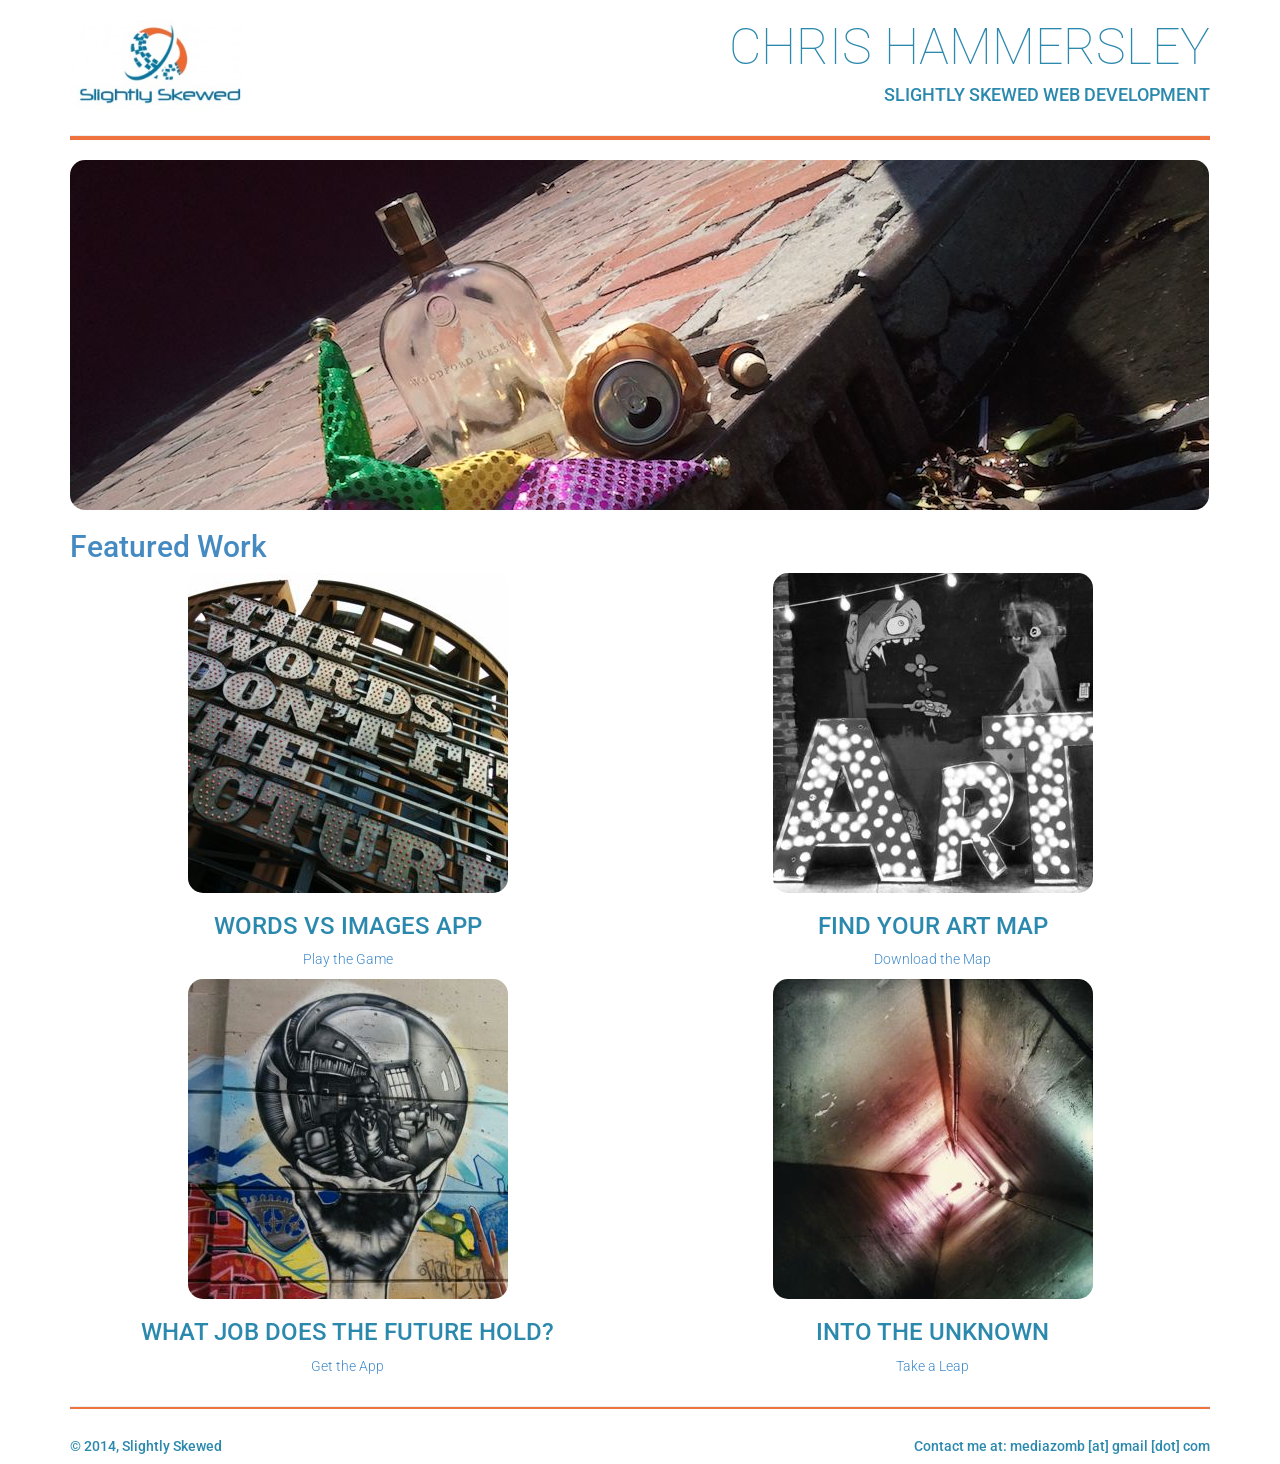
<file: index.html>
<!DOCTYPE html>
<html lang="en">
  <head>
    <meta charset="utf-8">
    <meta http-equiv="X-UA-Compatible" content="IE=edge">
    <meta name="viewport" content="width=device-width, initial-scale=1">
    <title>Hammersley Project 1: Portfolio</title>
    <link rel="stylesheet" href="css/bootstrap.min.css">
    <link rel="stylesheet" href="css/style.css">
    <link href='http://fonts.googleapis.com/css?family=Roboto:100,300' rel='stylesheet' type='text/css'>
    <script src="js/jquery-2.1.1.min.js"></script>
    <script src="js/bootstrap.min.js"></script>
  </head>

  <body>
  <div class="container">
    <div class="row">
      <div class="col-md-3"><img class="title-logo" src="images/logo.jpg" alt="logo">
      </div>
      <div class="col-md-9 text-right text-uppercase">
        <h1 class="title-super text-thin">Chris Hammersley</h1>
        <h4>Slightly Skewed Web Development</h4>
      </div>
    </div>
    <div class="row">
    	<div class="col-md-12">
    		<hr>
    	</div>
    </div>
    <div class="row">
      <div class="col-md-12"><img src="images/splash.jpg" class="img-responsive" alt="main image">
      </div>
    </div>
    <div class="row">
    	<div class="col-md-12"><h2 class="text-muted">Featured Work</h2>
    	</div>
    </div>
    <div class="row text-center">
      <div class="col-md-6">
        <img class="img-responsive center-block" src="images/words-dont-fit-the-picture.jpg" alt="app image" data-toggle="modal" data-target="#favApp">
        <h3 class="text-uppercase">Words vs Images App</h3>
        <p><a href="https://github.com/chris-hammersley/Words-vs-Images">Play the Game</a></p>
      </div>
      <div class="col-md-6">
        <img class="img-responsive center-block" src="images/eat-your-art.jpg" alt="map image" data-toggle="modal" data-target="#favMap">
        <h3 class="text-uppercase">Find Your aRt Map</h3>
        <p><a href="https://github.com/chris-hammersley/Art-Map">Download the Map</a></p>
      </div>
    </div>
    <div class="row text-center">
      <div class="col-md-6">
        <img class="img-responsive center-block" src="images/crystal-ball-future-mural.jpg" alt="resume image" data-toggle="modal" data-target="#resume">
        <h3 class="text-uppercase">What Job Does The Future Hold?</h3>
        <p><a href="https://github.com/chris-hammersley/Future-Proof">Get the App</a></p>
      </div>
      <div class="col-md-6">
        <img class="img-responsive center-block" src="images/tunnel-into-red-light.jpg" alt="future image" data-toggle="modal" data-target="#unknown">
        <h3 class="text-uppercase">Into the Unknown</h3>
        <p><a href="https://github.com/chris-hammersley/Into-the-Unknown">Take a Leap</a></p>
      </div>
    </div>
    <div class="row">
      <div class="col-md-12">
        <hr class="hr-thin">
      </div>
    </div>
    <div class="row">
      <div class="col-md-3">
        <h5>© 2014, Slightly Skewed</h5>
      </div>
      <div class="col-md-9 text-right">
        <h5>Contact me at: mediazomb [at] gmail [dot] com</h5>
      </div>
    </div>
  </div>

<!-- Modal 1 -->
<div class="modal fade" id="favApp" tabindex="-1" role="dialog" aria-labelledby="favAppLabel" aria-hidden="true">
  <div class="modal-dialog">
    <div class="modal-content">
      <div class="modal-header">
        <h4 class="modal-title" id="favAppLabel">Words vs Images App</h4>
      </div>
      <div class="modal-body">
        <img class="img-responsive center-block" src="images/words-dont-fit-the-picture.jpg" alt="app image">
        Need to stimulate your brain? Words vs Images is an anagram app that challenges you to create words that fit the image displayed. Once you have figured out the words, test your spatial sense by arranging the words to fit inside the picture!
      </div>
      <div class="modal-footer">
        <button type="button" class="btn btn-default" data-dismiss="modal">Close</button>
      </div>
    </div>
  </div>
</div>
<!-- End Modal 1 -->

<!-- Modal 2 -->
<div class="modal fade" id="favMap" tabindex="-1" role="dialog" aria-labelledby="favMapLabel" aria-hidden="true">
  <div class="modal-dialog">
    <div class="modal-content">
      <div class="modal-header">
        <h4 class="modal-title" id="favMapLabel">Find Your aRt Map</h4>
      </div>
      <div class="modal-body">
        <img class="img-responsive center-block" src="images/eat-your-art.jpg" alt="map image">
        Ever wander across a late-night art bazaar and found inspiration? We have, and it's a truly remarkable experience. Now you don't have to wait for serendipity to strike! You can eat your art whenever you want with the aRt Map! Find pop-up art bazaars across the country.
      </div>
      <div class="modal-footer">
        <button type="button" class="btn btn-default" data-dismiss="modal">Close</button>
      </div>
    </div>
  </div>
</div>
<!-- End Modal 2 -->

<!-- Modal 3 -->
<div class="modal fade" id="resume" tabindex="-1" role="dialog" aria-labelledby="resumeLabel" aria-hidden="true">
  <div class="modal-dialog">
    <div class="modal-content">
      <div class="modal-header">
        <h4 class="modal-title" id="resumeLabel">Are You Future Proof?</h4>
      </div>
      <div class="modal-body">
        <img class="img-responsive center-block" src="images/crystal-ball-future-mural.jpg" alt="resume image">
        Predictive text is so passe. What if you had an app that analyzed your education, your skills, your passions and your job history and then offered you a solid career path over the next 5 years? The Future Proof app does just that!
      </div>
      <div class="modal-footer">
        <button type="button" class="btn btn-default" data-dismiss="modal">Close</button>
      </div>
    </div>
  </div>
</div>
<!-- End Modal 3 -->

<!-- Modal 4 -->
<div class="modal fade" id="unknown" tabindex="-1" role="dialog" aria-labelledby="futureLabel" aria-hidden="true">
  <div class="modal-dialog">
    <div class="modal-content">
      <div class="modal-header">
        <h4 class="modal-title" id="futureLabel">Into the Unknown</h4>
      </div>
      <div class="modal-body">
        <img class="img-responsive center-block" src="images/tunnel-into-red-light.jpg" alt="future image">
        Skunk Works. R&amp;D. The Mad Scientist's Lab. These are all euphemisms for the unknown. Take hold of your life by charging directly Into the Unknown. What will you find when you start the app? We can't tell you. You'll have to take a leap of faith...
      </div>
      <div class="modal-footer">
        <button type="button" class="btn btn-default" data-dismiss="modal">Close</button>
      </div>
    </div>
  </div>
</div>
<!-- End Modal 4 -->

</body>
</html>
</file>
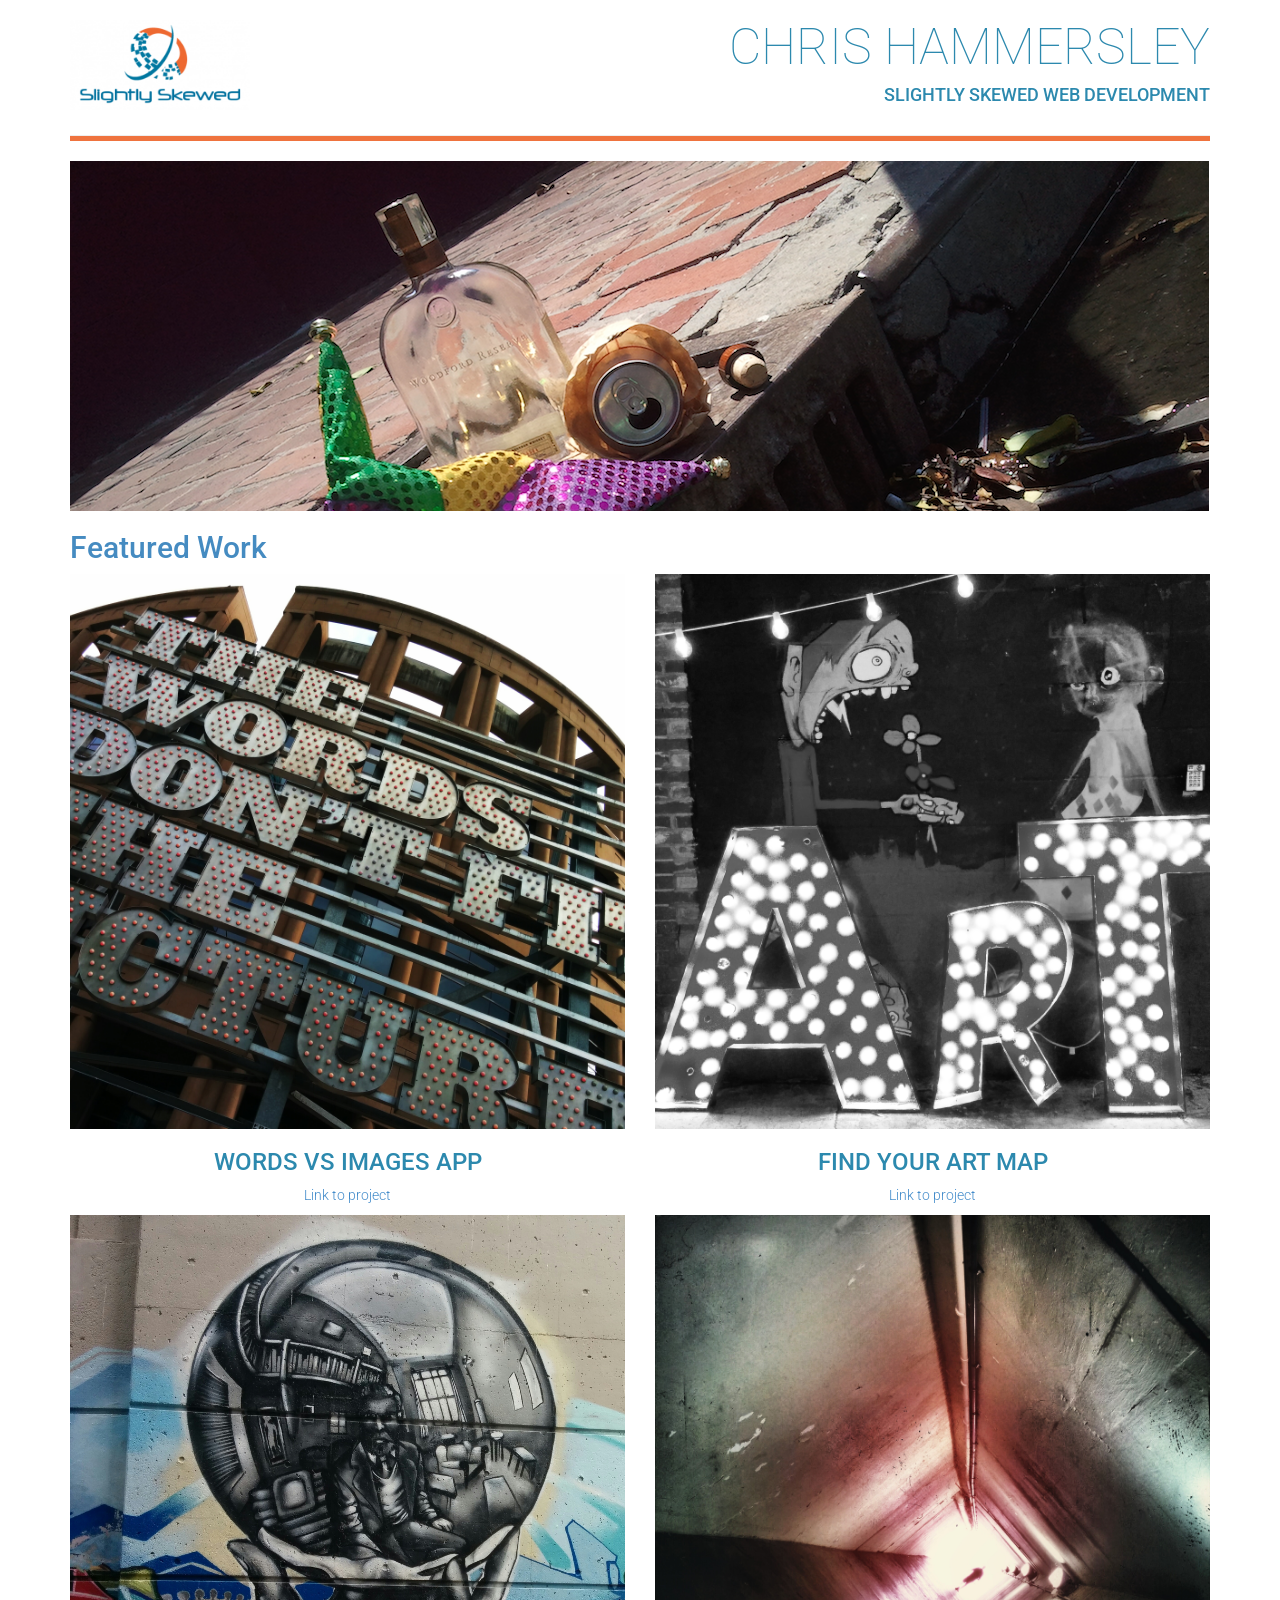
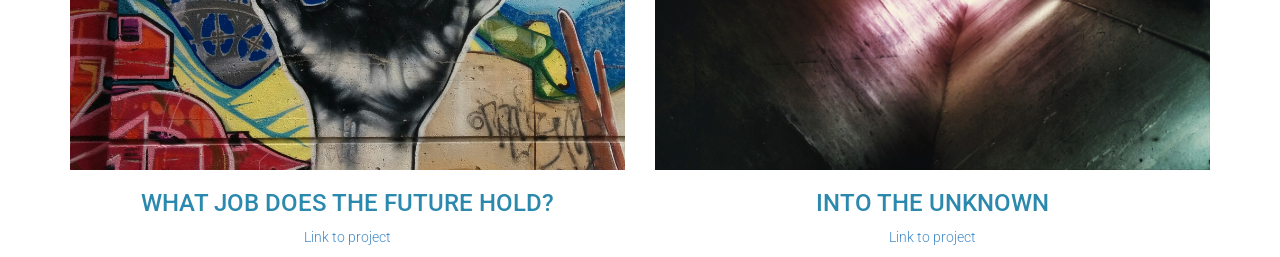
<file: Portfolio/project1.html>
<html lang="en">
<head>
<meta charset="utf-8">
<meta http-equiv="X-UA-Compatible" content="IE=edge">
<meta name="viewport" content="width=device-width, initial-scale=1">
<title>Hammesley Project 1: Portfolio</title>
<link rel="stylesheet" type="text/css" href="css/bootstrap.min.css">
<link rel="stylesheet" type="text/css" href="css/style.css">
<link href='http://fonts.googleapis.com/css?family=Roboto:100,300' rel='stylesheet' type='text/css'>
<script type="text/javascript" src="js/jquery-2.1.1.min.js"></script>
<script type="text/javascript" src="js/bootstrap.min.js"></script>
</head>

  <body>
  <div class="container">
    <div class="row">
      <div class="col-md-3"><img class="title-logo" src="images/logo2.png" alt="logo">
      </div>
      <div class="col-md-9 text-right text-uppercase">
        <h1 class="title-super text-thin">Chris Hammersley</h1>
        <h4>Slightly Skewed Web Development</h4>
      </div>
    </div>
    <div class="row">
    	<div class="col-md-12">
    		<hr>
    	</div>
    </div>
    <div class="row">
      <div class="col-md-12"><img src="images/splash.png" class="img-responsive" alt="main image">
      </div>
    </div>
    <div class="row">
    	<div class="col-md-12"><h2 class="text-muted">Featured Work</h2>
    	</div>
    </div>
    <div class="row text-center">
      <div class="col-md-6">
        <img class="img-responsive" src="images/words-dont-fit-the-picture.jpg" data-toggle="modal" data-target="#favApp">
        <h3 class="text-uppercase">Words vs Images App</h3>
        <p><a href="http://github.com">Link to project</a></p>
      </div>
      <div class="col-md-6">
        <img class="img-responsive" src="images/eat-your-art.jpg" data-toggle="modal" data-target="#favMap">
        <h3 class="text-uppercase">Find Your aRt Map</h3>
        <p><a href="http://github.com">Link to project</a></p>
      </div>
    </div>
    <div class="row text-center">
      <div class="col-md-6">
        <img class="img-responsive" src="images/crystal-ball-future-mural.jpg" data-toggle="modal" data-target="#resume">
        <h3 class="text-uppercase">What Job Does The Future Hold?</h3>
        <p><a href="http://github.com">Link to project</a></p>
      </div>
      <div class="col-md-6">
        <img class="img-responsive" src="images/tunnel-into-red-light.jpg" data-toggle="modal" data-target="#unknown">
        <h3 class="text-uppercase">Into the Unknown</h3>
        <p><a href="http://github.com">Link to project</a></p>
      </div>
    </div>
  </div>

<!-- Modal 1 -->
<div class="modal fade" id="favApp" tabindex="-1" role="dialog" aria-labelledby="myModalLabel" aria-hidden="true">
  <div class="modal-dialog">
    <div class="modal-content">
      <div class="modal-header">
        <h4 class="modal-title" id="myModalLabel">Words vs Images App</h4>
      </div>
      <div class="modal-body">
        <img class="img-responsive" src="images/words-dont-fit-the-picture.jpg">
        This was my first project in pursuit of the Front-end Web Developer Nanodegree. I learned a lot about HTML and CSS.
      </div>
      <div class="modal-footer">
        <button type="button" class="btn btn-default" data-dismiss="modal">Close</button>
      </div>
    </div>
  </div>
</div>
<!-- End Modal 1 -->

<!-- Modal 2 -->
<div class="modal fade" id="favMap" tabindex="-1" role="dialog" aria-labelledby="myModalLabel" aria-hidden="true">
  <div class="modal-dialog">
    <div class="modal-content">
      <div class="modal-header">
        <h4 class="modal-title" id="myModalLabel">Find Your aRt Map</h4>
      </div>
      <div class="modal-body">
        <img class="img-responsive" src="images/eat-your-art.jpg">
        This was my first project in pursuit of the Front-end Web Developer Nanodegree. I learned a lot about HTML and CSS.
      </div>
      <div class="modal-footer">
        <button type="button" class="btn btn-default" data-dismiss="modal">Close</button>
      </div>
    </div>
  </div>
</div>
<!-- End Modal 2 -->

<!-- Modal 3 -->
<div class="modal fade" id="resume" tabindex="-1" role="dialog" aria-labelledby="myModalLabel" aria-hidden="true">
  <div class="modal-dialog">
    <div class="modal-content">
      <div class="modal-header">
        <h4 class="modal-title" id="myModalLabel">What Job Does The Future Hold?</h4>
      </div>
      <div class="modal-body">
        <img class="img-responsive" src="images/crystal-ball-future-mural.jpg">
        This was my first project in pursuit of the Front-end Web Developer Nanodegree. I learned a lot about HTML and CSS.
      </div>
      <div class="modal-footer">
        <button type="button" class="btn btn-default" data-dismiss="modal">Close</button>
      </div>
    </div>
  </div>
</div>
<!-- End Modal 3 -->

<!-- Modal 4 -->
<div class="modal fade" id="unknown" tabindex="-1" role="dialog" aria-labelledby="myModalLabel" aria-hidden="true">
  <div class="modal-dialog">
    <div class="modal-content">
      <div class="modal-header">
        <h4 class="modal-title" id="myModalLabel">Into the Unknown</h4>
      </div>
      <div class="modal-body">
        <img class="img-responsive" src="images/tunnel-into-red-light.jpg">
        This was my first project in pursuit of the Front-end Web Developer Nanodegree. I learned a lot about HTML and CSS.
      </div>
      <div class="modal-footer">
        <button type="button" class="btn btn-default" data-dismiss="modal">Close</button>
      </div>
    </div>
  </div>
</div>
<!-- End Modal 4 -->

</body>
</html>
</file>
<file: css/style.css>
body {
	font-family: 'Roboto', sans-serif;
	color: #2C89AE;
	font-weight: 300;
}

.text-muted {

	color: #458BC1;
}

.text-thin {
	font-weight: 100;
}

.title-super {
	font-size: 50px;
}

.title-logo {
	margin-top: 20px;
    width: 180px;
}

img {
    border-radius: 15px;
    display: block;
}

hr {
/* added both color & background-color for older browser compatability */
    color: #EF733E;
    background-color: #EF733E;
    height: 4px;
}

.hr-thin {
    height: 2px;
}

@media (max-width: 991px) {
    h1,
    h2,
    h4,
    h5 {
        text-align: center;
    }

    img {
        margin: 0 auto;
    }

    .title-logo {
        display: block;
        margin-left: auto;
        margin-right: auto;
    }
}
</file>
<file: Portfolio/css/style.css>
body {
	font-family: 'Roboto', sans-serif;
	color: #2C89AE;
	font-weight: 300;
}

.text-muted {

	color: #458BC1;
}

.text-thin {
	font-weight: 100;
}

.title-super {
	font-size: 50px;
}

.title-logo {
	margin-top: 20px;
    width: 180px;
}

hr {
    color: #EF733E;
    background-color: #EF733E;
    height: 5px;
}
</file>
